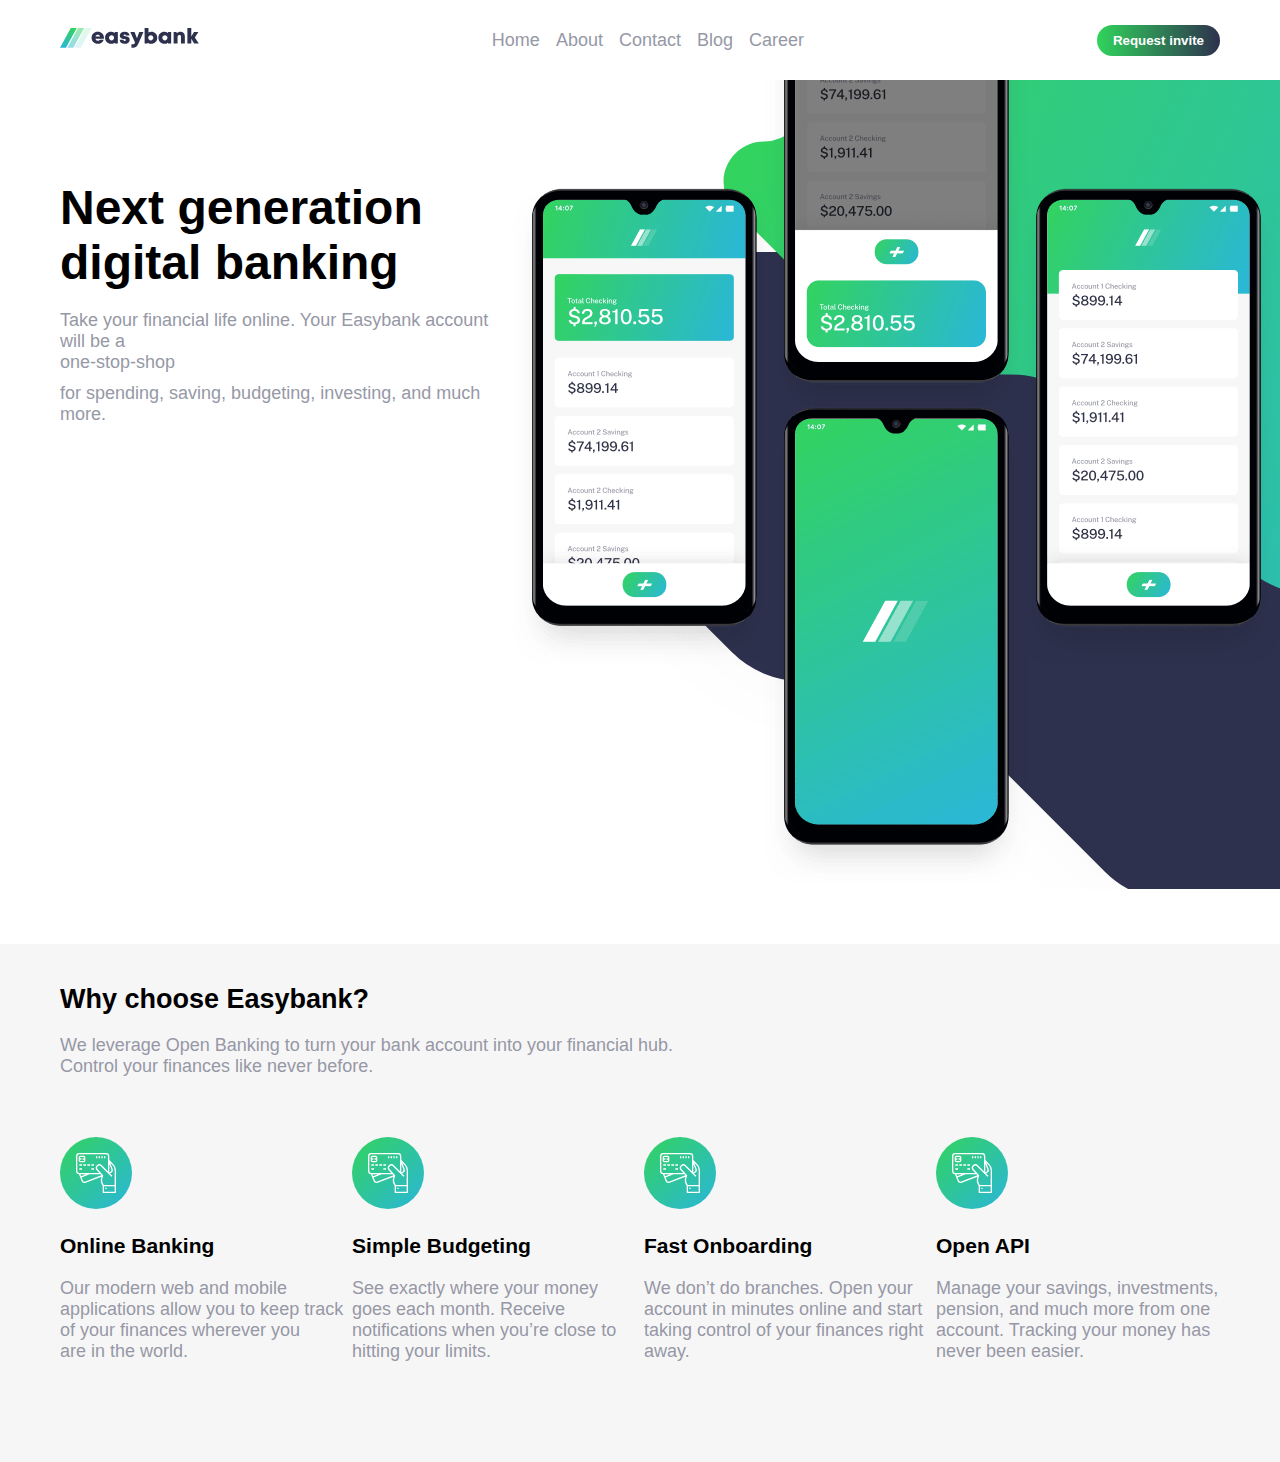
<file: responsive-session/index.html>
<!DOCTYPE html>
<html lang="en">
<head>
    <meta charset="UTF-8">
    <meta name="viewport" content="width=device-width, initial-scale=1.0">
    <title>Eassy Bank Front mentor challenge</title>
    <!-- <link rel="stylesheet" href="css/styles.css"> -->
    <style>
     :root{ 

             /* Primary */

Dark-Blue: hsl(233, 26%, 24%);
Lime-Green: hsl(136, 65%, 51%);
 Bright-Cyan: hsl(192, 70%, 51%);
           /* Neutral*/
 Grayish-Blue: hsl(233, 8%, 62%);
 Light-Grayish-Blue: hsl(220, 16%, 96%);
 Very-Light-Gray: hsl(0, 0%, 98%);
 White: hsl(0, 0%, 100%);
         }

@import url('https://fonts.googleapis.com/css2?family=Public+Sans:wght@300;400;700&display=swap');
*{
    margin:0;
    padding:0;
    box-sizing:border-box;
}
body {
    font-size: 18px;
    font-family: 'Public Sans', sans-serif;
}
nav{
    width: 100%;
    height: 80px;
    background-color:hsl(0, 0%, 100%);
    padding: 0 60px;
    position: fixed;
    z-index: 1000;

}

@media screen and (max-width: 768px){
    nav {
        padding: 0 16px;
    }
}
.mobile-nav {
    display: flex;
    flex-direction: row;
    justify-content: space-between;
    height:inherit;
    align-items: center;
   
}
.mobile-nav .hambuger {
    display:none;
}

@media screen and (max-width: 768px){
    .mobile-nav .hambuger {
        display:block;
        cursor:pointer;
    }
}

.mobile-nav .link ul {
    list-style-type: none;
    margin:0;
    padding:0;
    display:flex;
    flex-direction: row;
    gap:16px;
}
.mobile-nav .link ul li {
    display: inline-block;
}
.mobile-nav .link ul li a{
    text-decoration: none;
    color: hsl(233, 8%, 62%);
}

.mobile-nav .link ul li a:hover{
    color: hsl(220, 16%, 96%);
}

@media screen and (max-width: 768px){
    .mobile-nav .link {
        display: none;
    }
}
.mobile-nav .nav_cta-btn button {
    padding: 8px 16px;
    border:none;
    border-radius: 100px;
    background-image: linear-gradient(to right, hsl(136, 65%, 51%) , hsl(233, 26%, 24%));
    color:hsl(0, 0%, 100%);
    font-weight: 700;
    cursor:pointer;
}

.mobile-nav .nav_cta-btn button:hover{
    background-image: linear-gradient(to right, hsl(136, 65%, 45%) , hsl(233, 26%, 10%));
}

@media screen and (max-width: 768px){
    .mobile-nav .nav_cta-btn button{
        display:none;
    }
}

.small-nav {
    display: none;
   

}


@media screen and (max-width: 768px){
    .small-nav {
        display: none;
       
      
    }

    .small-nav .sm_links ul {
        list-style-type:none;
        display: flex;
        gap: 16px;
        flex-direction: column;
    }


    .sm_cta-btn button {
        padding: 8px 16px;
        border:none;
        border-radius: 100px;
        background-image: linear-gradient(to right, hsl(136, 65%, 51%) , hsl(233, 26%, 24%));
        color:hsl(0, 0%, 100%);
        font-weight: 700;
        cursor:pointer;
    }
    
    .sm_cta-btn button:hover{
        background-image: linear-gradient(to right, hsl(136, 65%, 45%) , hsl(233, 26%, 10%));
    }
    
     .small-nav.toggle{
       
        display: flex;
        flex-direction: column;
        gap: 20px;
        text-align: center;
        background-color: #f6f6f6;
        padding: 60px 0;
        transition: ease-in 8s;

    }
} 

/****Hero**/
.hero{
   display:flex;
   padding: 0  0px 0  60px;
   /* align-items: center; */

}
.left_container {
    flex: 1;
    padding: 180px 0;
    display: flex;
    flex-direction: column;
    gap: 20px;
}
.left_container h1 {
    font-size: 48px;
}
.left_container .hero_content {
    display: flex;
    flex-direction: column;
    gap: 10px;
}
.left_container .hero_content p {
    color: hsl(233, 8%, 62%);
}
.right_container {
    flex: 1;
    background-image: url('./images/bg-intro-desktop.svg');
    position: relative;
    top: -55px;
}
main {
 padding: 40px 60px;
 background-color:#f6f6f6 ;  
}

main .why_top p{
    margin: 20px 0 0 0;
    color: hsl(233, 8%, 62%);

}
main .why_bottom {
    display: flex;
    gap: 8px;
    padding: 60px 0;
}
main .why_bottom .why_bottom_card{
   width: 25%;

}
main .why_bottom .why_bottom_card h3{
    margin-top: 20px;

}
main .why_bottom .why_bottom_card p{
    color: hsl(233, 8%, 62%);
    margin-top: 20px;

}


    </style>
    
</head>
<body>
    <nav>
        <div class="mobile-nav">
            <div class="logo">
                <img src="./images/logo.svg" alt="Brand offfical logo">
            </div>
            <div class="link">
                <ul>
                    <li><a href="#">Home</a></li>
                    <li><a href="#">About</a></li>
                    <li><a href="./contact.html">Contact</a></li>
                    <li><a href="./blog.html">Blog</a></li>
                    <li><a href="#">Career</a></li>
                </ul>
            </div>
            <div class="nav_cta-btn">
                <button>Request invite</button>
            </div>
            <div class="hambuger">
                <svg xmlns="http://www.w3.org/2000/svg" width="24" height="11"><g fill="#2D314D" fill-rule="evenodd"><path d="M0 0h24v1H0zM0 5h24v1H0zM0 10h24v1H0z"/></g></svg>
            </div>

        </div>
        
        <div class="small-nav">
            <div class="sm_links">
                <ul>
                    <li><a href="#">Home</a></li>
                    <li><a href="#">About</a></li>
                    <li><a href="./contact.html">Contact</a></li>
                    <li><a href="./blog.html">Blog</a></li>
                    <li><a href="#">Career</a></li>
                </ul>
            </div>
            <div class="sm_cta-btn">
                <button>Request invite</button>
            </div>
        </div>
    </nav>
   <div class="hero">

        <div class="left_container">
               <h1>Next generation digital banking</h1>
               <div class="hero_content">
                <p>Take your financial life online. Your Easybank account will be a <br>one-stop-shop </p>
                <p>for spending, saving, budgeting, investing, and much more.</p>
               </div>
        </div>
        <div class="right_container">
            <img src="./images/image-mockups.png">
        </div>
   </div>
    <main>
        <section class="why">
            <div class="why_top">
                <h2> Why choose Easybank?</h2>
                <p>
                    We leverage Open Banking to turn your bank account into your financial hub. <br>Control 
                    your finances like never before.</p>
            </div>
            <div class="why_bottom">
                <!--Card-->
                <div class="why_bottom_card">
                    <img src="./images/icon-online.svg">
                    <h3> Online Banking</h3>
                    <p>
                    Our modern web and mobile applications allow you to keep track of your finances 
                    wherever you <br>are in the world.
                    </p>
                </div>
                <!--Card end-->
                <!--Card-->
                <div class="why_bottom_card">
                    <img src="./images/icon-online.svg">
                    <h3>  Simple Budgeting</h3>
                    <p>
                        See exactly where your money goes each month. Receive notifications when you’re 
                        close to hitting your limits.
                    </p>
                </div>
                <!--Card end-->
                <!--Card-->
                <div class="why_bottom_card">
                    <img src="./images/icon-online.svg">
                    <h3> Fast Onboarding</h3>
                    <p>
                        We don’t do branches. Open your account in minutes online and start taking control 
                        of your finances right away.
                    </p>
                </div>
                <!--Card end-->
                <!--Card-->
                <div class="why_bottom_card">
                    <img src="./images/icon-online.svg">
                    <h3> Open API</h3>
                    <p>
                        Manage your savings, investments, pension, and much more from one account. Tracking 
                        your money has never been easier.
                    </p>
                </div>
                <!--Card end-->
            </div>
        </section>
    </main>

    <script src="./js/app.js"></script>
</body>
</html>
</file>
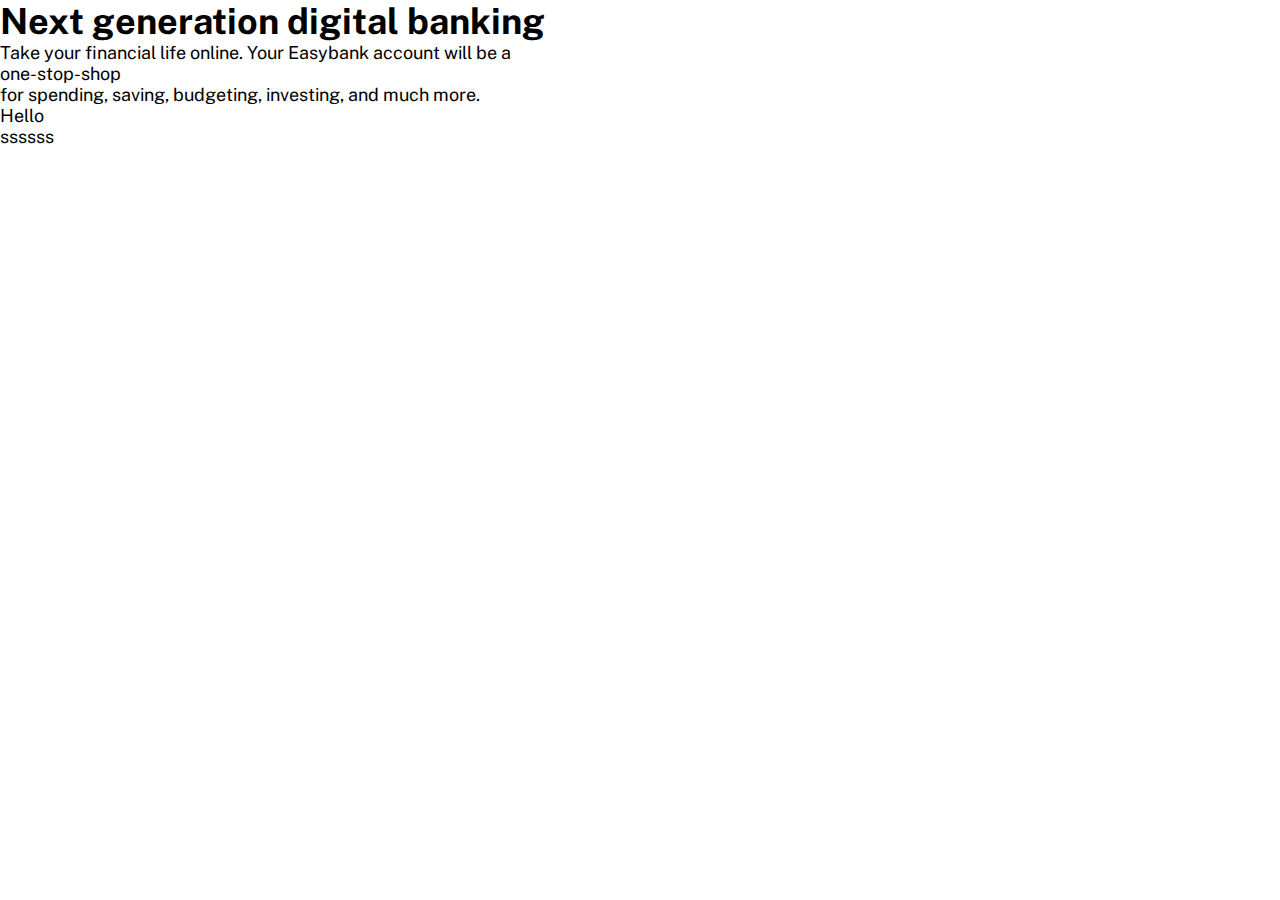
<file: responsive-session/home.html>
<!DOCTYPE html>
<html lang="en">
<head>
    <meta charset="UTF-8">
    <meta name="viewport" content="width=device-width, initial-scale=1.0">
    <title>Eassy Bank Front mentor challenge</title>
    <link rel="stylesheet" href="css/app.css">
    <style>
        /* :root{ */

             /* Primary */

/* Dark-Blue: hsl(233, 26%, 24%);
Lime-Green: hsl(136, 65%, 51%);
 Bright-Cyan: hsl(192, 70%, 51%); */
           /* Neutral*/
 /* Grayish-Blue: hsl(233, 8%, 62%);
 Light-Grayish-Blue: hsl(220, 16%, 96%);
 Very-Light-Gray: hsl(0, 0%, 98%);
 White: hsl(0, 0%, 100%); */
        /* } */
    </style>
</head>
<body>
   
   <div class="hero">

        <div class="left_container">
               <h1>Next generation digital banking</h1>
               <p>Take your financial life online. Your Easybank account will be a <br>one-stop-shop </p>
               <p>for spending, saving, budgeting, investing, and much more.</p>
        </div>
        <div class="right_container">
           <p>Hello</p>
        </div>
   </div>
    <main>
        ssssss
    </main>

    <script src="./js/app.js"></script>
</body>
</html>
</file>
<file: responsive-session/css/styles.css>
@import url('https://fonts.googleapis.com/css2?family=Public+Sans:wght@300;400;700&display=swap');
*{
    margin:0;
    padding:0;
    box-sizing:border-box;
}
body {
    font-size: 18px;
    font-family: 'Public Sans', sans-serif;
}
nav{
    width: 100%;
    height: 80px;
    background-color:hsl(0, 0%, 100%);
    padding: 0 60px;

}

@media screen and (max-width: 768px){
    nav {
        padding: 0 16px;
    }
}
.mobile-nav {
    display: flex;
    flex-direction: row;
    justify-content: space-between;
    height:inherit;
    align-items: center;
   
}
.mobile-nav .hambuger {
    display:none;
}

@media screen and (max-width: 768px){
    .mobile-nav .hambuger {
        display:block;
        cursor:pointer;
    }
}

.mobile-nav .link ul {
    list-style-type: none;
    margin:0;
    padding:0;
    display:flex;
    flex-direction: row;
    gap:16px;
}
.mobile-nav .link ul li {
    display: inline-block;
}
.mobile-nav .link ul li a{
    text-decoration: none;
    color: hsl(233, 8%, 62%);
}

.mobile-nav .link ul li a:hover{
    color: hsl(220, 16%, 96%);
}

@media screen and (max-width: 768px){
    .mobile-nav .link {
        display: none;
    }
}
.mobile-nav .nav_cta-btn button {
    padding: 8px 16px;
    border:none;
    border-radius: 100px;
    background-image: linear-gradient(to right, hsl(136, 65%, 51%) , hsl(233, 26%, 24%));
    color:hsl(0, 0%, 100%);
    font-weight: 700;
    cursor:pointer;
}

.mobile-nav .nav_cta-btn button:hover{
    background-image: linear-gradient(to right, hsl(136, 65%, 45%) , hsl(233, 26%, 10%));
}

@media screen and (max-width: 768px){
    .mobile-nav .nav_cta-btn button{
        display:none;
    }
}

.small-nav {
    display: none;
   

}


@media screen and (max-width: 768px){
    .small-nav {
        display: none;
       
      
    }

    .small-nav .sm_links ul {
        list-style-type:none;
        display: flex;
        gap: 16px;
        flex-direction: column;
    }


    .sm_cta-btn button {
        padding: 8px 16px;
        border:none;
        border-radius: 100px;
        background-image: linear-gradient(to right, hsl(136, 65%, 51%) , hsl(233, 26%, 24%));
        color:hsl(0, 0%, 100%);
        font-weight: 700;
        cursor:pointer;
    }
    
    .sm_cta-btn button:hover{
        background-image: linear-gradient(to right, hsl(136, 65%, 45%) , hsl(233, 26%, 10%));
    }
    
     .small-nav.toggle{
       
        display: flex;
        flex-direction: column;
        gap: 20px;
        text-align: center;
        background-color: #f6f6f6;
        padding: 60px 0;
        transition: ease-in 8s;

    }
} 

//Hero area
.hero{
   display:flex;
  
}
.left_container {
    flex: 1;
}
.right_container {
    flex: 1;
}
main {
    background-color: red;
}
</file>
<file: responsive-session/css/app.css>
@import url('https://fonts.googleapis.com/css2?family=Public+Sans:wght@300;400;700&display=swap');
*{
    margin:0;
    padding:0;
    box-sizing:border-box;
}
body {
    font-size: 18px;
    font-family: 'Public Sans', sans-serif;
}


//Hero area
.hero{
   display:flex;
 
}
</file>
